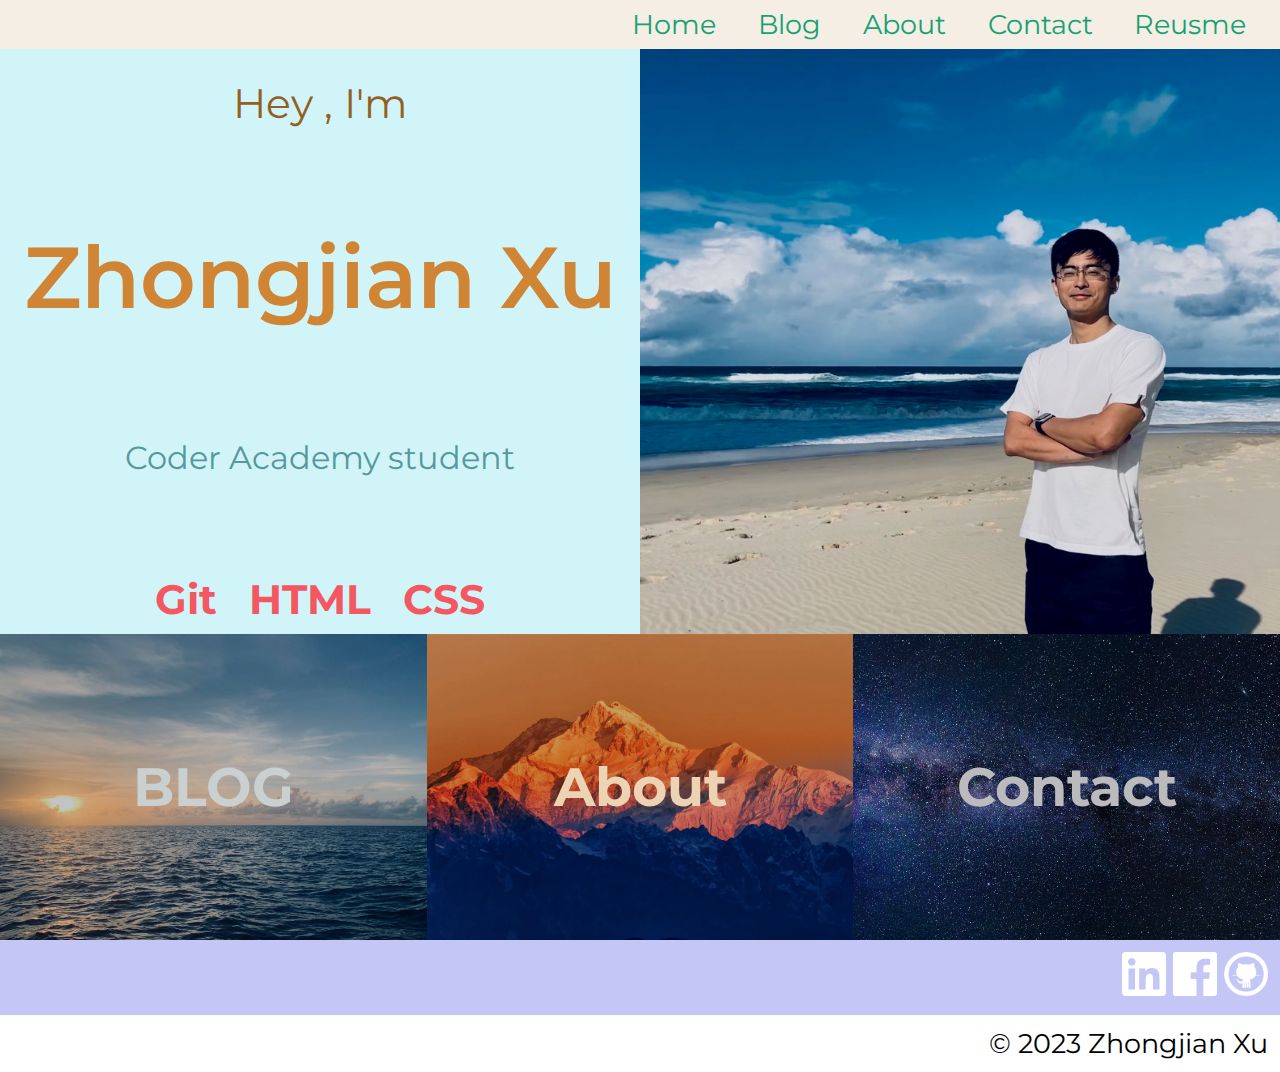
<file: src/index.html>
<!DOCTYPE html>
<html lang="en">
  <head>
    <meta charset="UTF-8" />
    <meta http-equiv="X-UA-Compatible" content="IE=edge" />
    <meta name="viewport" content="width=device-width, initial-scale=1.0" />
    <title>ZhongjianXu's portfolio</title>
    <link rel="stylesheet" href="home.css" />
    <style>
      @import url("https://fonts.googleapis.com/css2?family=Kalam:wght@300&family=Montserrat:wght@300;600&display=swap");
    </style>
  </head>

  <body>
    <nav>
      <ul class="navclick">
        <li><a href="index.html">Home</a></li>
        <li><a href="Blog.html">Blog</a></li>
        <li><a href="about.html">About</a></li>
        <li><a href="contact.html">Contact</a></li>
        <li><a href="resume_sample.pdf">Reusme</a></li>
      </ul>
    </nav>
    <main class="ipad_container">
      <article>
        <p id="p1">Hey , I'm</p>
        <p id="p2">Zhongjian Xu</p>
        <p id="p3">Coder Academy student</p>
        <p id="p4">Git HTML CSS</p>
      </article>

      <aside>
        <img src="image/me.png" alt="me" />
        <!--on tablet display this image will switch to background image, to adjust position-->
      </aside>
    </main>

    <article class="main_content">
      <section class="blog">
        <a href="Blog.html">BLOG</a>
      </section>

      <section class="about">
        <a href="about.html">About</a>
      </section>

      <section class="contact">
        <a href="contact.html">Contact</a>
      </section>
    </article>

    <section class="social-links">
      <a href="https://www.linkedin.com/in/zhongjianxu"
        ><img src="image/linkedin.png" alt="linkedin"
      /></a>
      <a href="https://www.facebook.com/zhongjian.xu.98/"
        ><img src="image/facebook.png" alt="Facebook"
      /></a>
      <a href="https://github.com/xzj66778899"
        ><img src="image/github.png" alt="Github" width="44px"
      /></a>
    </section>

    <footer>
      <p>&copy 2023 Zhongjian Xu</p>
    </footer>
  </body>
</html>
</file>
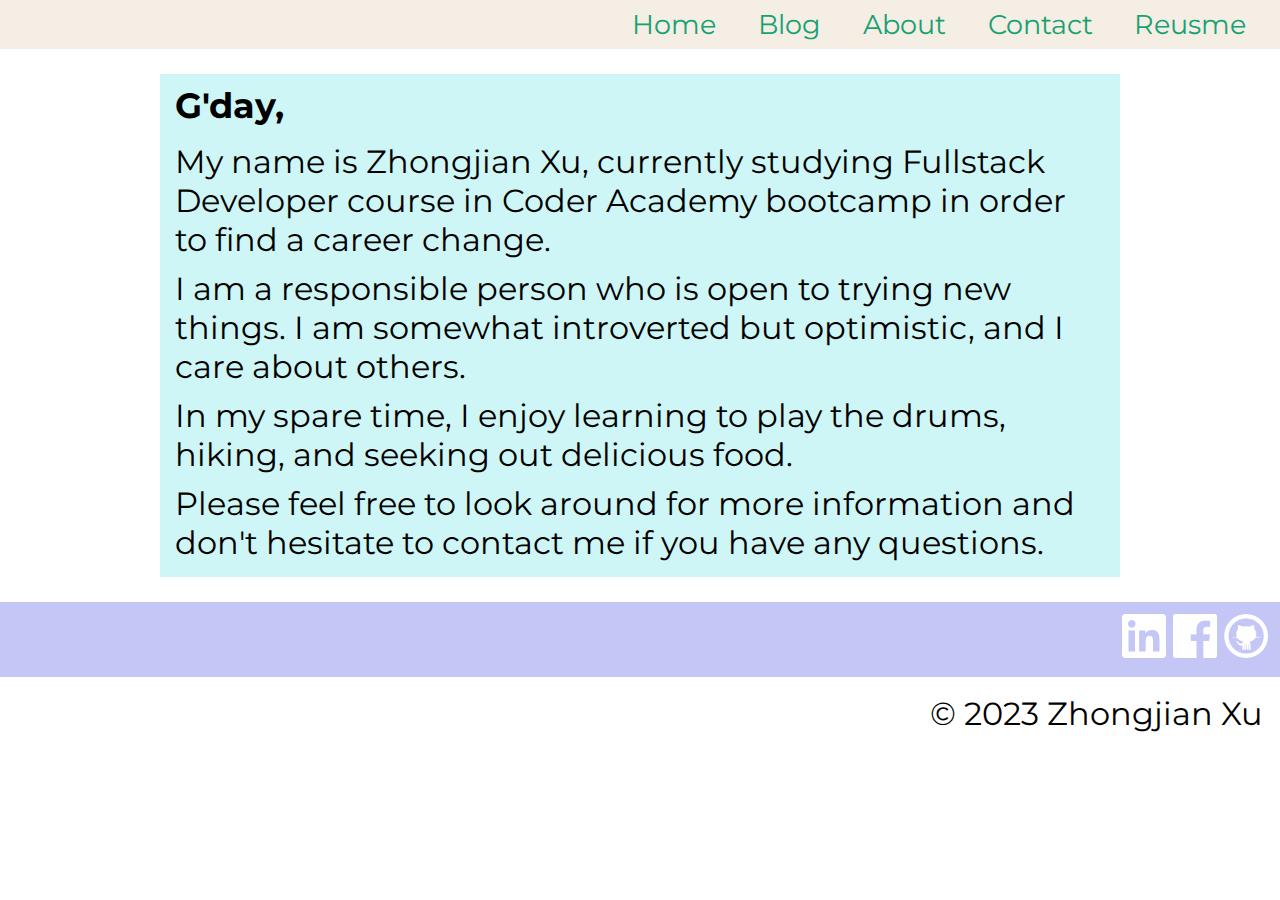
<file: src/A bit about me.html>
<!DOCTYPE html>
<html lang="en">
  <head>
    <meta charset="UTF-8" />
    <meta http-equiv="X-UA-Compatible" content="IE=edge" />
    <meta name="viewport" content="width=device-width, initial-scale=1.0" />
    <title>ZhongjianXu's portfolio</title>
    <link rel="stylesheet" href="aboutme.css" />
    <style>
      @import url("https://fonts.googleapis.com/css2?family=Kalam:wght@300&family=Montserrat:wght@300;600&display=swap");
    </style>
  </head>

  <body>
    <nav id="top" class="pagesnav">
      <ul class="navclick">
        <li><a href="homepage.html">Home</a></li>
        <li><a href="Blog.html">Blog</a></li>
        <li><a href="A bit about me.html">About</a></li>
        <li><a href="contact.html">Contact</a></li>
        <li><a href="resume_sample.pdf">Reusme</a></li>
      </ul>
    </nav>

    <main class="container">
      <article>
        <h1>G'day,</h1>
        <p>
          My name is Zhongjian Xu, currently studying Fullstack Developer course
          in Coder Academy bootcamp in order to find a career change.
        </p>
        <p>
          I am a responsible person who is open to trying new things. I am
          somewhat introverted but optimistic, and I care about others.
        </p>
        <p>
          In my spare time, I enjoy learning to play the drums, hiking, and
          seeking out delicious food.
        </p>
        <p>
          Please feel free to look around for more information and don't
          hesitate to contact me if you have any questions.
        </p>
      </article>
    </main>

    <section class="social-links">
      <a href="https://www.linkedin.com/in/zhongjianxu"
        ><img src="image/linkedin.png" alt="linkedin"
      /></a>
      <a href="https://www.facebook.com/zhongjian.xu.98/"
        ><img src="image/facebook.png" alt="facebook"
      /></a>
      <a href="https://github.com/xzj66778899"
        ><img src="image/github.png" alt="Github" width="44px"
      /></a>
    </section>

    <footer>
      <p>&copy 2023 Zhongjian Xu</p>
    </footer>
  </body>
</html>
</file>
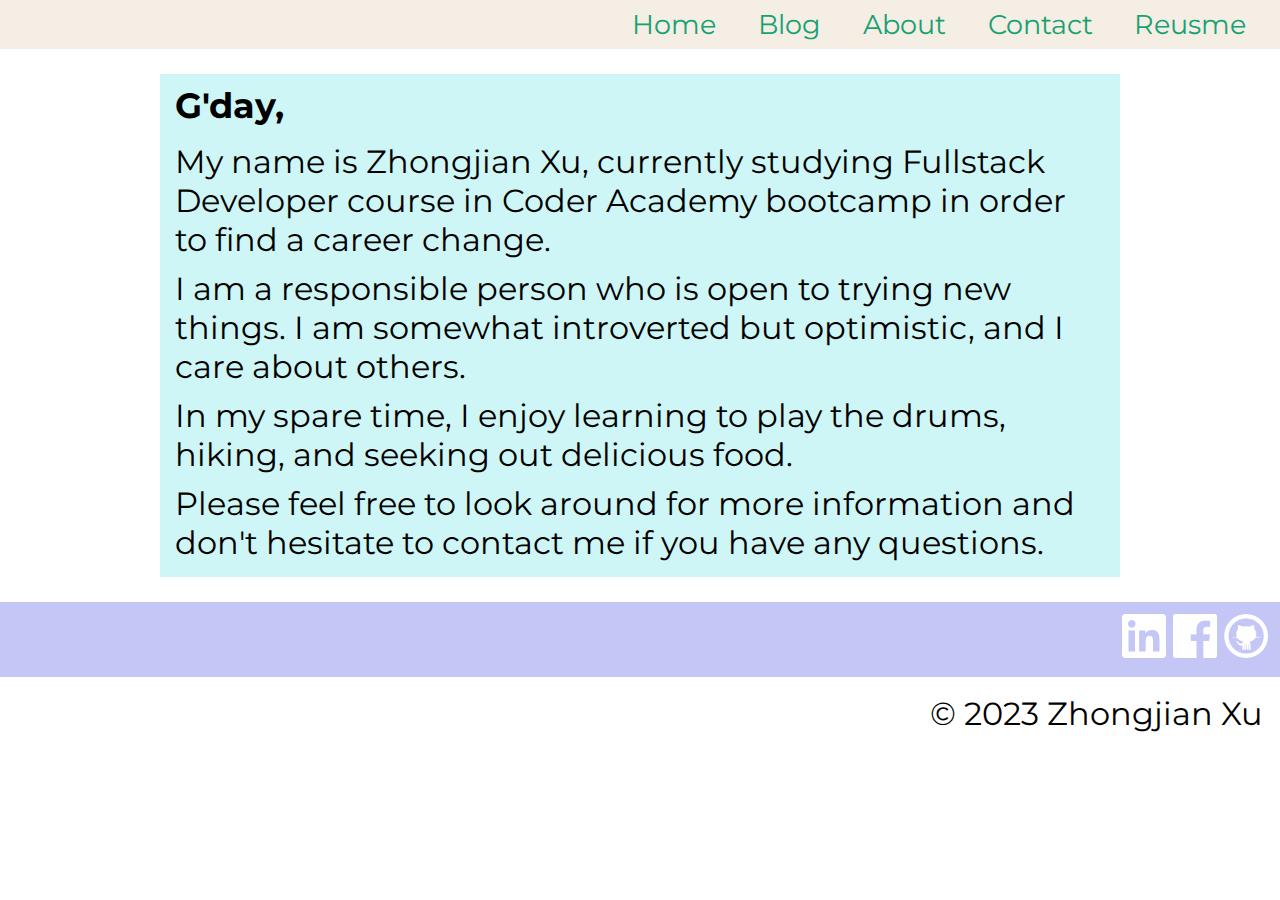
<file: src/about.html>
<!DOCTYPE html>
<html lang="en">
  <head>
    <meta charset="UTF-8" />
    <meta http-equiv="X-UA-Compatible" content="IE=edge" />
    <meta name="viewport" content="width=device-width, initial-scale=1.0" />
    <title>ZhongjianXu's portfolio</title>
    <link rel="stylesheet" href="aboutme.css" />
    <style>
      @import url("https://fonts.googleapis.com/css2?family=Kalam:wght@300&family=Montserrat:wght@300;600&display=swap");
    </style>
  </head>

  <body>
    <nav id="top" class="pagesnav">
      <ul class="navclick">
        <li><a href="index.html">Home</a></li>
        <li><a href="Blog.html">Blog</a></li>
        <li><a href="about.html">About</a></li>
        <li><a href="contact.html">Contact</a></li>
        <li><a href="resume_sample.pdf">Reusme</a></li>
      </ul>
    </nav>

    <main class="container">
      <article>
        <h1>G'day,</h1>
        <p>
          My name is Zhongjian Xu, currently studying Fullstack Developer course
          in Coder Academy bootcamp in order to find a career change.
        </p>
        <p>
          I am a responsible person who is open to trying new things. I am
          somewhat introverted but optimistic, and I care about others.
        </p>
        <p>
          In my spare time, I enjoy learning to play the drums, hiking, and
          seeking out delicious food.
        </p>
        <p>
          Please feel free to look around for more information and don't
          hesitate to contact me if you have any questions.
        </p>
      </article>
    </main>

    <section class="social-links">
      <a href="https://www.linkedin.com/in/zhongjianxu"
        ><img src="image/linkedin.png" alt="linkedin"
      /></a>
      <a href="https://www.facebook.com/zhongjian.xu.98/"
        ><img src="image/facebook.png" alt="facebook"
      /></a>
      <a href="https://github.com/xzj66778899"
        ><img src="image/github.png" alt="Github" width="44px"
      /></a>
    </section>

    <footer>
      <p>&copy 2023 Zhongjian Xu</p>
    </footer>
  </body>
</html>
</file>
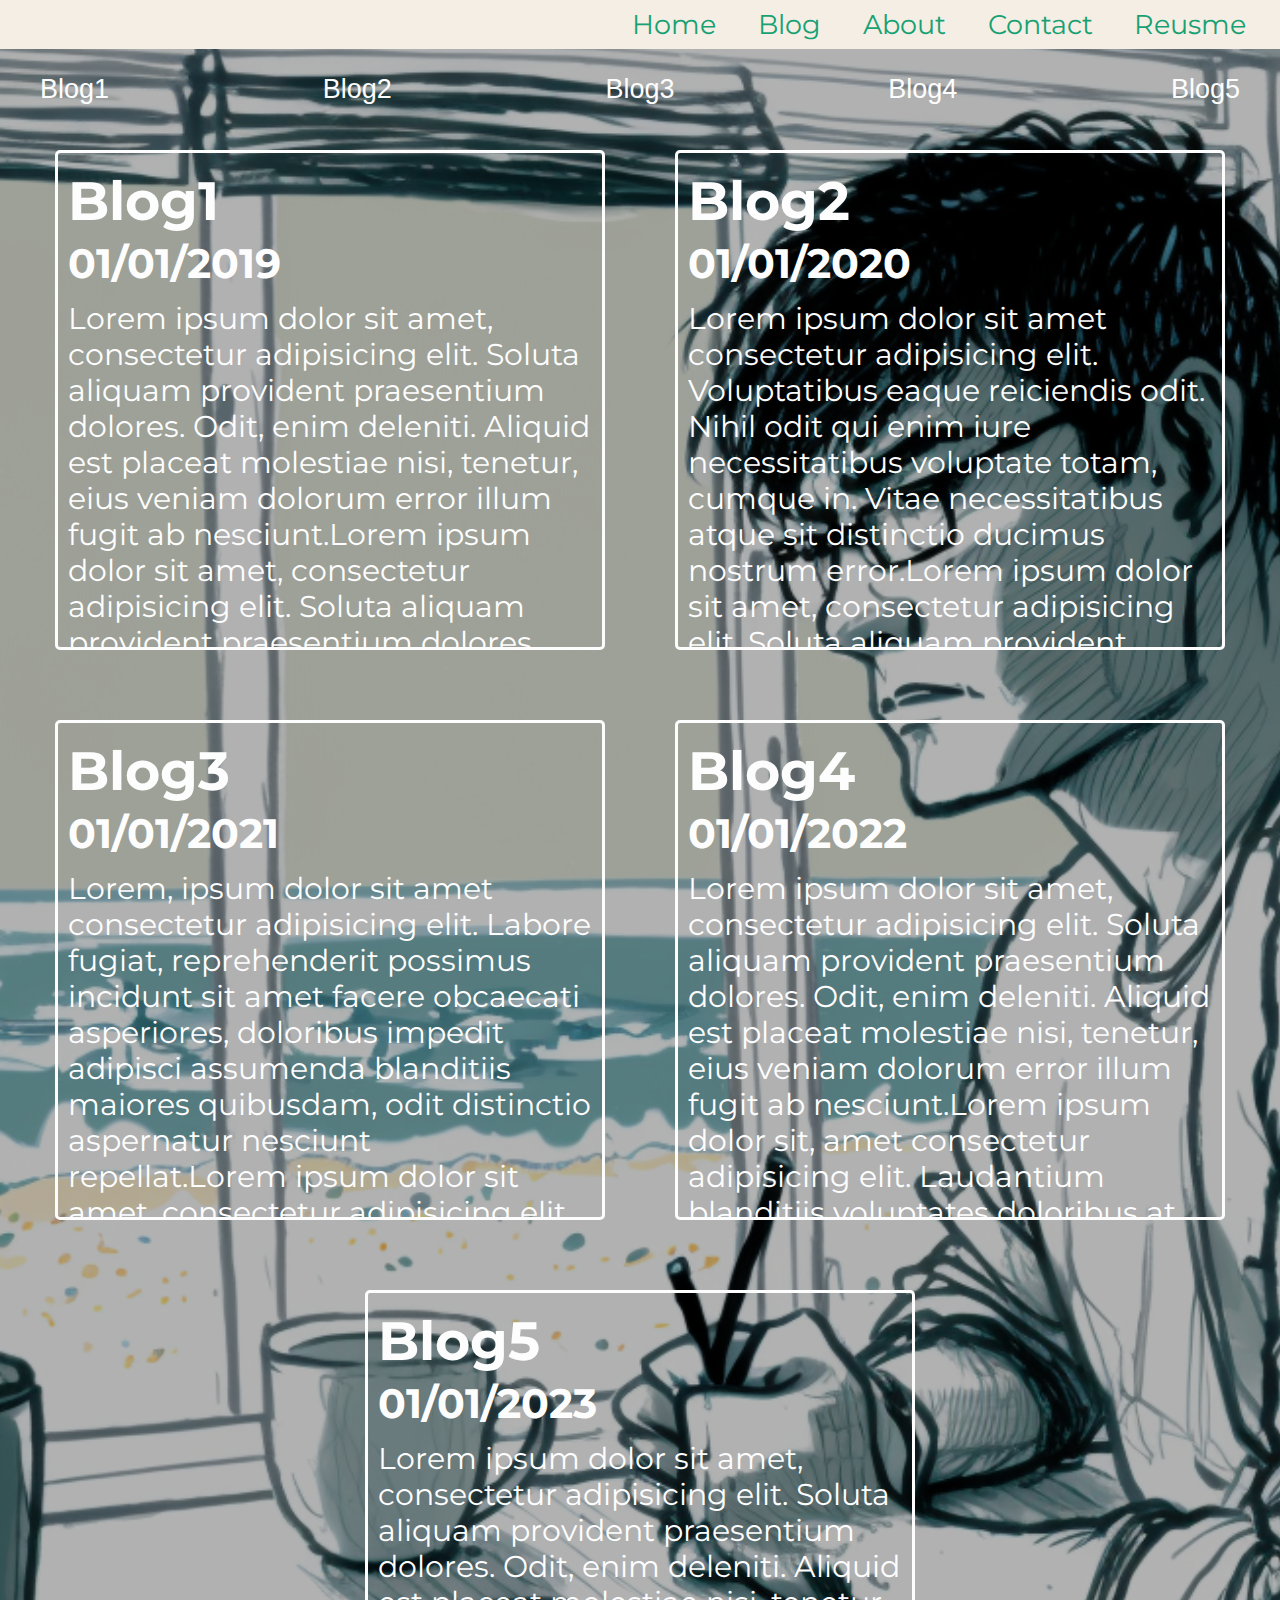
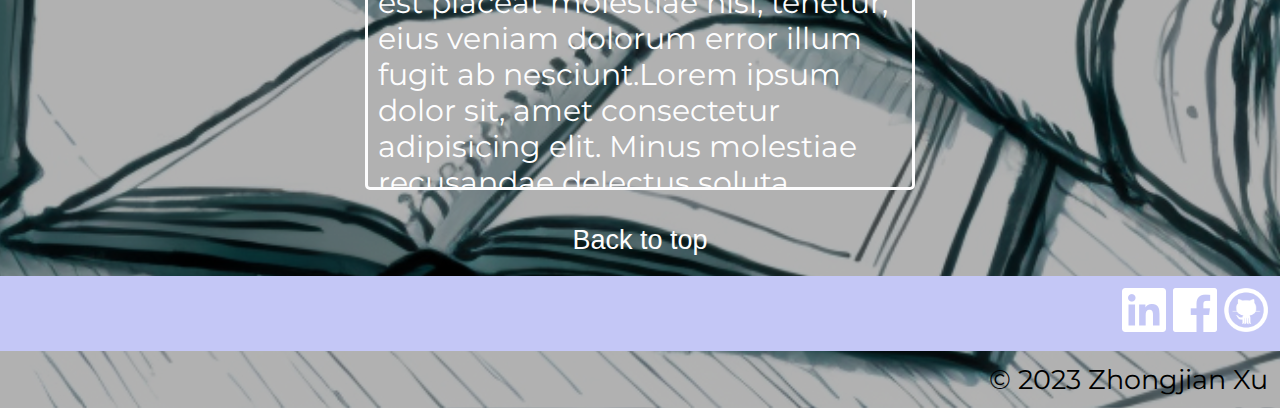
<file: src/Blog.html>
<!DOCTYPE html>
<html lang="en">
  <head>
    <meta charset="UTF-8" />
    <meta http-equiv="X-UA-Compatible" content="IE=edge" />
    <meta name="viewport" content="width=device-width, initial-scale=1.0" />
    <title>ZhongjianXu's portfolio</title>
    <link rel="stylesheet" href="Blog.css" />
    <style>
      @import url("https://fonts.googleapis.com/css2?family=Kalam:wght@300&family=Montserrat:wght@300;600&display=swap");
    </style>
  </head>

  <body>
    <nav id="top" class="pagesnav">
      <ul class="navclick">
        <li><a href="index.html">Home</a></li>
        <li><a href="Blog.html">Blog</a></li>
        <li><a href="about.html">About</a></li>
        <li><a href="contact.html">Contact</a></li>
        <li><a href="resume_sample.pdf">Reusme</a></li>
      </ul>
    </nav>

    <nav class="blognav">
      <a href="#blog1">Blog1</a>
      <a href="#blog2">Blog2</a>
      <a href="#blog3">Blog3</a>
      <a href="#blog4">Blog4</a>
      <a href="#blog5">Blog5</a>
    </nav>
    <main>
      <article class="container">
        <section id="blog1">
          <h1>Blog1</h1>
          <h5>01/01/2019</h5>
          Lorem ipsum dolor sit amet, consectetur adipisicing elit. Soluta
          aliquam provident praesentium dolores. Odit, enim deleniti. Aliquid
          est placeat molestiae nisi, tenetur, eius veniam dolorum error illum
          fugit ab nesciunt.Lorem ipsum dolor sit amet, consectetur adipisicing
          elit. Soluta aliquam provident praesentium dolores. Odit, enim
          deleniti. Aliquid est placeat molestiae nisi, tenetur, eius veniam
          dolorum error illum fugit ab nesciunt.
          <img class="blog_img" src="image/blog1.png" alt="Sydney" />
        </section>

        <section id="blog2">
          <h1>Blog2</h1>
          <h5>01/01/2020</h5>
          Lorem ipsum dolor sit amet consectetur adipisicing elit. Voluptatibus
          eaque reiciendis odit. Nihil odit qui enim iure necessitatibus
          voluptate totam, cumque in. Vitae necessitatibus atque sit distinctio
          ducimus nostrum error.Lorem ipsum dolor sit amet, consectetur
          adipisicing elit. Soluta aliquam provident praesentium dolores. Odit,
          enim deleniti. Aliquid est placeat molestiae nisi, tenetur, eius
          veniam dolorum error illum fugit ab nesciunt.
          <img class="blog_img" src="image/blog2.png" alt="Gold Coast" />
        </section>

        <section id="blog3">
          <h1>Blog3</h1>
          <h5>01/01/2021</h5>
          Lorem, ipsum dolor sit amet consectetur adipisicing elit. Labore
          fugiat, reprehenderit possimus incidunt sit amet facere obcaecati
          asperiores, doloribus impedit adipisci assumenda blanditiis maiores
          quibusdam, odit distinctio aspernatur nesciunt repellat.Lorem ipsum
          dolor sit amet, consectetur adipisicing elit. Soluta aliquam provident
          praesentium dolores. Odit, enim deleniti. Aliquid est placeat
          molestiae nisi, tenetur, eius veniam dolorum error illum fugit ab
          nesciunt.
          <img class="blog_img" src="image/blog3.png" alt="Melbourn" />
        </section>

        <section id="blog4">
          <h1>Blog4</h1>
          <h5>01/01/2022</h5>
          Lorem ipsum dolor sit amet, consectetur adipisicing elit. Soluta
          aliquam provident praesentium dolores. Odit, enim deleniti. Aliquid
          est placeat molestiae nisi, tenetur, eius veniam dolorum error illum
          fugit ab nesciunt.Lorem ipsum dolor sit, amet consectetur adipisicing
          elit. Laudantium blanditiis voluptates doloribus at delectus ipsum,
          provident, autem qui sequi ipsa, dolore praesentium laboriosam! Est
          quos enim iusto fugit, dolores placeat?
          <img class="blog_img" src="image/blog4.png" alt="Perth" />
        </section>

        <section id="blog5">
          <h1>Blog5</h1>
          <h5>01/01/2023</h5>
          Lorem ipsum dolor sit amet, consectetur adipisicing elit. Soluta
          aliquam provident praesentium dolores. Odit, enim deleniti. Aliquid
          est placeat molestiae nisi, tenetur, eius veniam dolorum error illum
          fugit ab nesciunt.Lorem ipsum dolor sit, amet consectetur adipisicing
          elit. Minus molestiae recusandae delectus soluta dignissimos rerum
          dolore, fuga maxime, distinctio iste qui mollitia pariatur excepturi
          labore exercitationem nulla quisquam, eius repellat?
          <img class="blog_img" src="image/blog5.png" alt="Adelie" />
        </section>
      </article>
    </main>

    <nav class="bottomnav">
      <a href="#top">Back to top</a>
    </nav>

    <section class="social-links">
      <a href="https://www.linkedin.com/in/zhongjianxu"
        ><img src="image/linkedin.png" alt="linkedin"
      /></a>
      <a href="https://www.facebook.com/zhongjian.xu.98/"
        ><img src="image/facebook.png" alt="facebook"
      /></a>
      <a href="https://github.com/xzj66778899"
        ><img src="image/github.png" alt="Github" width="44px"
      /></a>
    </section>

    <footer>
      <p>&copy 2023 Zhongjian Xu</p>
    </footer>
  </body>
</html>
</file>
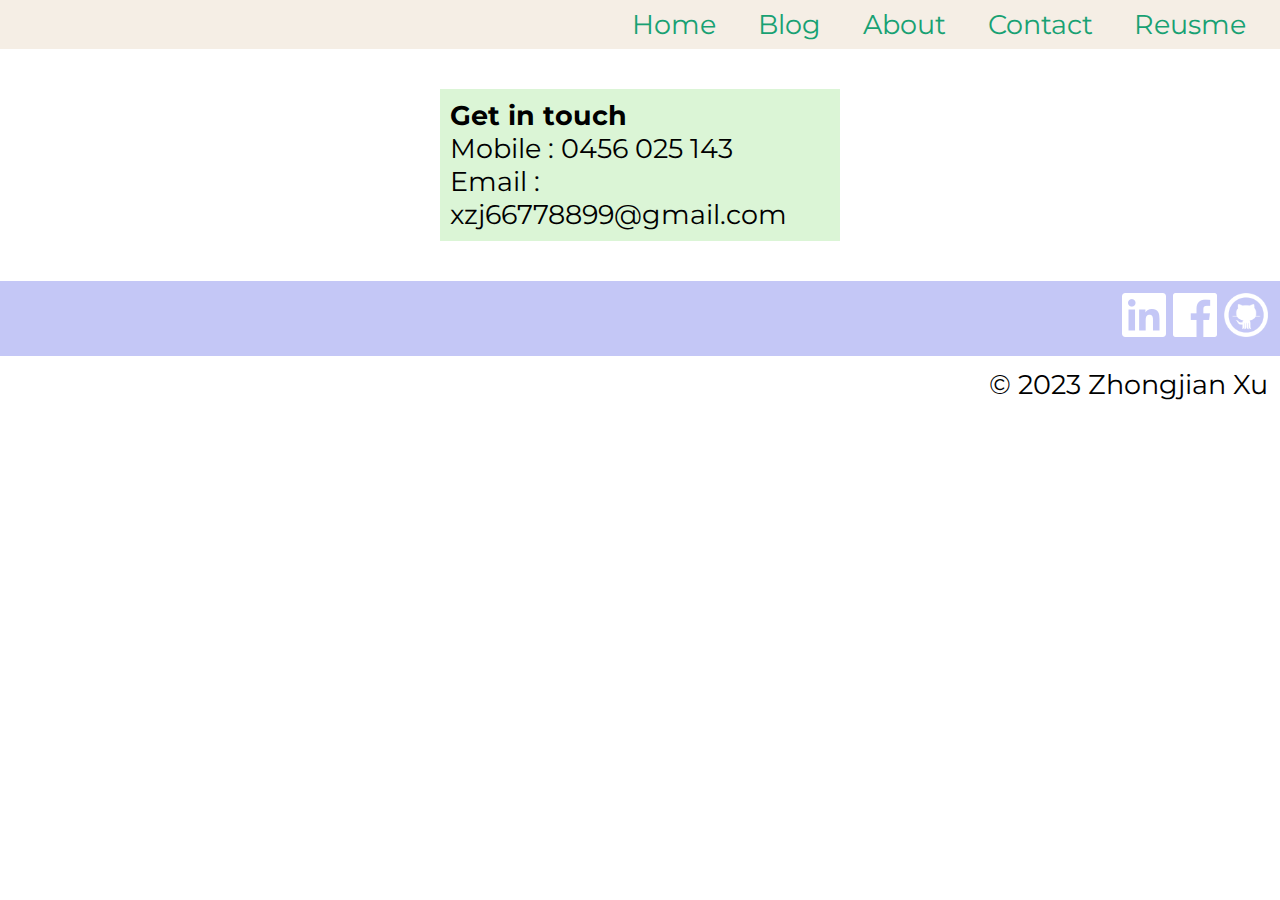
<file: src/contact.html>
<!DOCTYPE html>
<html lang="en">
<head>
    <meta charset="UTF-8">
    <meta http-equiv="X-UA-Compatible" content="IE=edge">
    <meta name="viewport" content="width=device-width, initial-scale=1.0">
    <title>ZhongjianXu's portfolio</title>
    <link rel="stylesheet" href="contact.css" />
    <style>
        @import url('https://fonts.googleapis.com/css2?family=Kalam:wght@300&family=Montserrat:wght@300;600&display=swap');
        </style>
</head>

<body>
    <nav id="top" class="pagesnav">
        <ul class="navclick">
          <li><a href="index.html">Home</a></li>
          <li><a href="Blog.html">Blog</a></li>
          <li><a href="about.html">About</a></li>
          <li><a href="contact.html">Contact</a></li>
          <li><a href="resume_sample.pdf">Reusme</a></li>
        </ul>
   </nav>


 <!--contact details-->
 <section class="container">
    <article>
    <h3>Get in touch</h3>
    <p>Mobile : 0456 025 143</p>
    <p>Email : xzj66778899@gmail.com</p>
    </article>
</section>
<section class="social-links">
    <a href="https://www.linkedin.com/in/zhongjianxu"><img src="image/linkedin.png" alt="linkedin"></a>
    <a href="https://www.facebook.com/zhongjian.xu.98/"><img src="image/facebook.png" alt="Facebook"></a>
    <a href="https://github.com/xzj66778899"><img src="image/github.png" alt="Github" width="44px"></a>
</section>

<footer>
    <P>&copy 2023 Zhongjian Xu</P>
</footer>





</body>













</html>
</file>
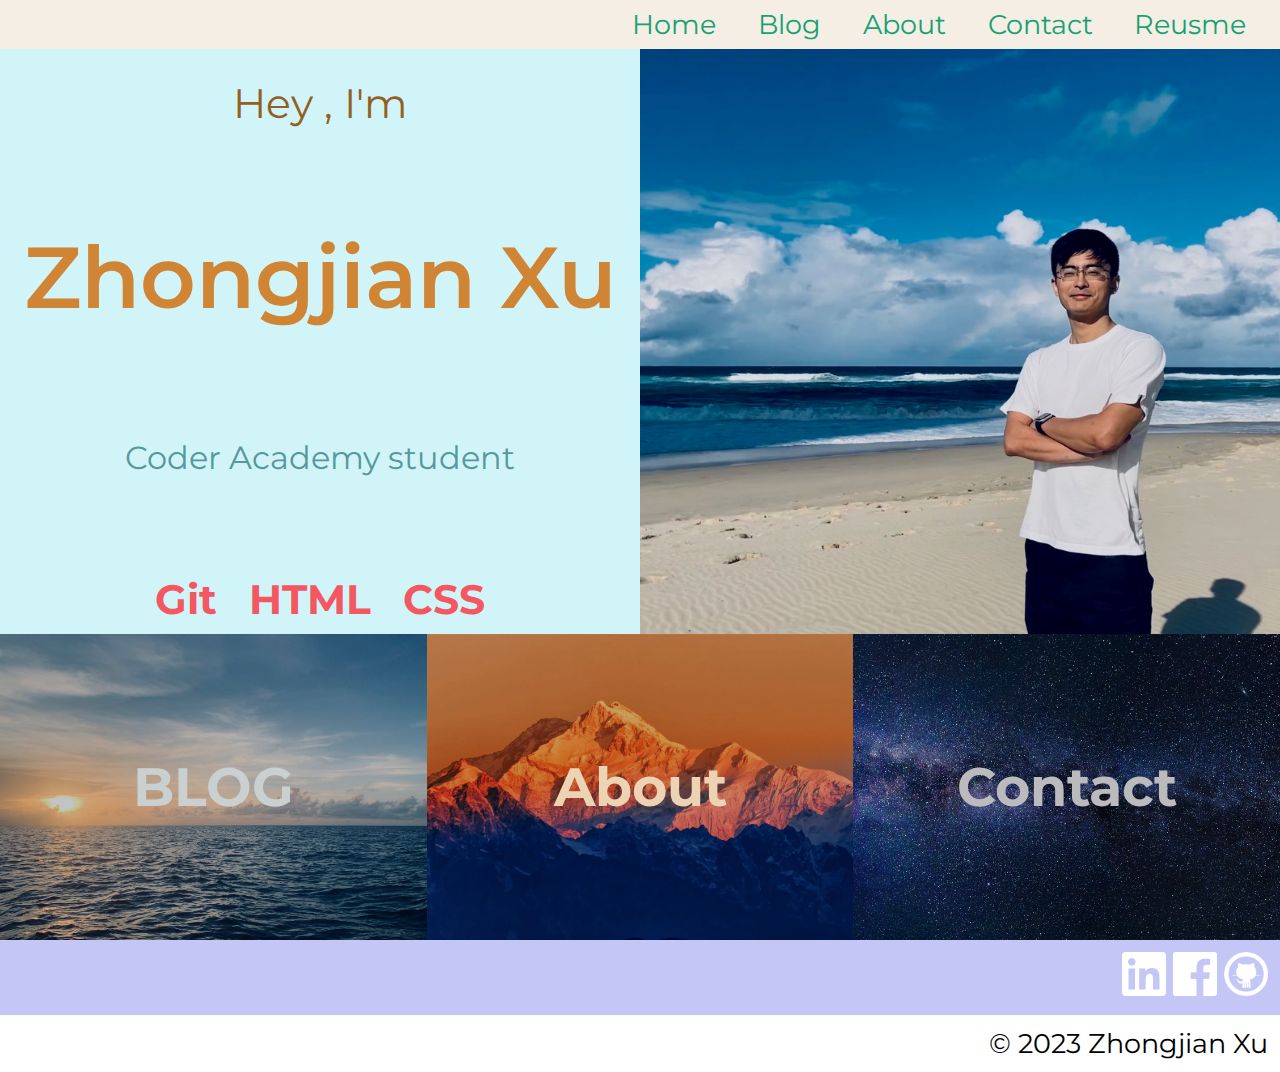
<file: src/homepage.html>
<!DOCTYPE html>
<html lang="en">
  <head>
    <meta charset="UTF-8" />
    <meta http-equiv="X-UA-Compatible" content="IE=edge" />
    <meta name="viewport" content="width=device-width, initial-scale=1.0" />
    <title>ZhongjianXu's portfolio</title>
    <link rel="stylesheet" href="home.css" />
    <style>
      @import url("https://fonts.googleapis.com/css2?family=Kalam:wght@300&family=Montserrat:wght@300;600&display=swap");
    </style>
  </head>

  <body>
    <nav>
      <ul class="navclick">
        <li><a href="homepage.html">Home</a></li>
        <li><a href="Blog.html">Blog</a></li>
        <li><a href="about.html">About</a></li>
        <li><a href="contact.html">Contact</a></li>
        <li><a href="resume_sample.pdf">Reusme</a></li>
      </ul>
    </nav>
    <main class="ipad_container">
      <article>
        <p id="p1">Hey , I'm</p>
        <p id="p2">Zhongjian Xu</p>
        <p id="p3">Coder Academy student</p>
        <p id="p4">Git HTML CSS</p>
      </article>

      <aside>
        <img src="image/me.png" alt="me" />
        <!--on tablet display this image will switch to background image, to adjust position-->
      </aside>
    </main>

    <article class="main_content">
      <section class="blog">
        <a href="Blog.html">BLOG</a>
      </section>

      <section class="about">
        <a href="about.html">About</a>
      </section>

      <section class="contact">
        <a href="Contact.html">Contact</a>
      </section>
    </article>

    <section class="social-links">
      <a href="https://www.linkedin.com/in/zhongjianxu"
        ><img src="image/linkedin.png" alt="linkedin"
      /></a>
      <a href="https://www.facebook.com/zhongjian.xu.98/"
        ><img src="image/facebook.png" alt="Facebook"
      /></a>
      <a href="https://github.com/xzj66778899"
        ><img src="image/github.png" alt="Github" width="44px"
      /></a>
    </section>

    <footer>
      <p>&copy 2023 Zhongjian Xu</p>
    </footer>
  </body>
</html>
</file>
<file: src/home.css>
* {
  font-family: "Montserrat", sans-serif;
  box-sizing: border-box;
  margin: 0;
  padding: 0;
}
nav a {
  text-decoration: none;
  color: #18a173;
}
body {
  font-size: 16px;
  text-align: center;
}

/*navigation bar*/
nav {
  background-color: rgb(245, 238, 229);
}
ul {
  display: flex;
  justify-content: space-around;
}
li {
  padding: 0.3rem;
  margin: 0.2rem;
  list-style: none;
  transition-duration: 0.5s;
  font-size: 1rem;
}
.navclick :hover {
  transition-duration: 0.5s;
  transform: scale(1.15);
}

/*cover*/

main article {
  display: flex;
  justify-content: space-between;
  flex-direction: column;
  background-color: rgb(209, 244, 249);
}

#p1 {
  font-size: 1.5rem;
  color: rgb(146, 96, 35);
  text-align: center;
  padding: 30px 0 10px;
}
#p2 {
  font-size: 3.2rem;
  font-weight: 600;
  color: rgb(208, 133, 53);
  text-align: center;
  padding: 10px;
}
#p3 {
  font-size: 1.2rem;
  color: rgb(86, 153, 155);
  text-align: center;
  padding: 22px;
}
#p4 {
  font-size: 1.5rem;
  font-weight: bold;
  color: rgb(243, 88, 98);
  text-align: center;
  padding: 0 0 10px;
  word-spacing: 20px;
}
article p {
  background-color: rgb(209, 244, 249);
}
aside img {
  display: block;
  width: 100vw;
  -webkit-filter: brightness(90%);
}

/*for bigger display flex container*/
main article {
  text-align: center;
}
body > article {
  width: 100vw;
  text-align: center;
}

body > article > section 
{
  width: 100vw;
}

/*blog*/
.blog a {
  font-size: 2rem;
  color: rgb(202, 207, 207);
  text-decoration: none;
  font-weight: bold;
  transition: 0.7s;
}

.blog a:hover {
  color: rgb(202, 225, 225);
  text-decoration: none;
  font-size: 2.5rem;
  transition: 0.7s;
}

.blog {
  padding: 5rem 0;
  background: linear-gradient(rgba(0, 0, 0, 0.2), rgba(0, 0, 0, 0.2)),
    url(image/ocean.png);
  background-size: cover;
}

/*about*/

.about a {
  font-size: 2rem;
  color: rgb(235, 211, 179);
  text-decoration: none;
  font-weight: bold;
  transition: 0.7s;
}

.about a:hover {
  color: rgb(243, 232, 217);
  text-decoration: none;
  font-size: 2.5rem;
  transition: 0.7s;
}

.about {
  padding: 5rem 0;
  background: linear-gradient(rgba(0, 0, 0, 0.2), rgba(0, 0, 0, 0.2)),
    url(image/mountain.png);
  background-size: cover;
}

/*contact*/

.contact a {
  font-size: 2rem;
  color: rgb(187, 187, 189);
  text-decoration: none;
  font-weight: bold;
  transition: 0.7s;
}

.contact a:hover {
  color: rgb(223, 223, 227);
  text-decoration: none;
  font-size: 2.5rem;
  transition: 0.7s;
}

.contact {
  padding: 5rem 0;
  background: linear-gradient(rgba(0, 0, 0, 0.2), rgba(0, 0, 0, 0.2)),
    url(image/milky\ way.png);
  background-size: cover;
}

/*social links*/

.social-links {
  padding: 12px 0 8px 0;
  background-color: rgb(196, 199, 246);
  text-align: center;
  word-spacing: 3rem;
}

footer {
  text-align: center;
}

/*mobile display*/
@media screen and (min-width: 481px) and (max-width: 767px) {
  * {
    font-size: 20px;
  }
}

/*tablet display*/
@media screen and (min-width: 768px) and (max-width: 1199px) {
  * {
    font-size: 22px;
  }

  main article,
  aside img {
    width: 50vw;
    height: 50vh;
  }

  /*change aside-img to background-img  in order to adjust img position*/
  aside img {
    opacity: 0;
  }

  aside {
    background-image: url(image/me.png);
    background-size: cover;
    background-position: 80%;
    -webkit-filter: brightness(90%);
  }

  .ipad_container,
  .main_content {
    display: flex;
  }

  .social-links,
  footer {
    text-align: right;
    word-spacing: 0;
    padding: 12px 12px 12px 0;
  }
}

/*desktop dispaly*/
@media screen and (min-width: 1200px) {
  * {
    font-size: 27px;
  }

.navclick{
  justify-content: end;
}
li{
  margin: 0 2vw 0 0;
}
  
  aside img {
    object-fit: cover;
  }

  .main_content section {
    padding: 120px 0;
  }

  .main_content section a {
    font-size: 2rem;
  }

  .main_content section a:hover {
    padding: 120px 0;
    font-size: 2.5rem;
  }

  .ipad_container,
  .main_content {
    display: flex;
  }

  main article,
  aside img {
    width: 50vw;
    height: 65vh;
  }

  .social-links,
  footer {
    text-align: right;
    word-spacing: 0;
    padding: 12px 12px 12px 0;
  }
}
</file>
<file: src/aboutme.css>
* {
  font-family: "Montserrat", sans-serif;
  box-sizing: border-box;
  margin: 0;
  padding: 0;
}

/*page navigation*/

.pagesnav a {
  text-decoration: none;
  color: #18a173;
}

.pagesnav {
  flex-wrap: wrap;
  background-color: rgb(245, 238, 229);
}
ul {
  display: flex;
  justify-content: space-around;
}
li {
  padding: 0.3rem;
  margin: 0.2rem;
  list-style: none;
  transition-duration: 0.25s;
}
.navclick :hover {
  color: rgba(50, 112, 77, 0.678);
  transition-duration: 0.4s;
  transform: scale(1.15);
  transition-property: transform;
}

.container {
  display: flex;
  flex-direction: column;
  justify-content: center;
  align-items: center;
}

article {
  width: 75vw;
  padding: 10px;
  margin: 25px;
  text-align: cent;
  background-color: rgb(206, 246, 246);
}

h1 {
  font-size: 1.3rem;
  padding: 0 5px 10px 5px;
}
p {
  font-size: 1.2rem;
  padding: 5px;
}

main section {
  width: 75vw;
  padding: 10px;
  margin: 10px 0 30px;
  background-color: bisque;
}

.social-links {
  padding: 12px 0 8px;
  background-color: rgb(196, 199, 246);
  text-align: center;
  word-spacing: 3rem;
}

footer {
  text-align: center;
}

/*mobile display*/
@media screen and (min-width: 481px) and (max-width: 767px) {
  * {
    font-size: 20px;
  }

  .social-links,
  footer {
    text-align: right;
    word-spacing: 0;
    padding: 12px 12px 12px 0;
  }
}

/*tablet display*/
@media screen and (min-width: 768px) and (max-width: 1199px) {
  * {
    font-size: 22px;
  }
  .social-links,
  footer {
    text-align: right;
    word-spacing: 0;
    padding: 12px 12px 12px 0;
  }
}

/*desktop display*/
@media screen and (min-width: 1200px) {
  * {
    font-size: 27px;
  }

  .navclick{
    justify-content: end;
  }
  li{
    margin: 0 2vw 0 0;
  }

  .social-links,
  footer {
    text-align: right;
    word-spacing: 0;
    padding: 12px 12px 12px 0;
  }
}
</file>
<file: src/Blog.css>
* {
  font-family: "Montserrat", sans-serif;
  box-sizing: border-box;
  margin: 0;
  padding: 0;
}
body {
  background-image: linear-gradient(rgba(0, 0, 0, 0.3), rgba(0, 0, 0, 0.3)),
    url(image/blog.png);
  background-position: 63%;
  background-size: cover;
  
}

/*page navigation*/

.pagesnav a {
  text-decoration: none;
  color: #18a173;
}

.pagesnav {
  flex-wrap: wrap;
  background-color: rgb(245, 238, 229);
}
ul {
  display: flex;
  justify-content: space-around;
}
li {
  padding: 0.3rem;
  margin: 0.2rem;
  list-style: none;
  transition-duration: 0.25s;
}
.navclick :hover {
  color: rgba(50, 112, 77, 0.678);
  transition-duration: 0.4s;
  transform: scale(1.15);
  transition-property: transform;
}

/*blogs & bottom navigation bar*/

.blognav,
.bottomnav {
  display: flex;
  justify-content: space-between;
  font-size: 1.3rem;
  margin: 25px 40px 10px 40px;
}

.bottomnav {
  justify-content: center;
  margin: 0 0 20px;
}

.blognav a,
.bottomnav a {
  text-decoration: none;
  color: #fdfdfd;
  font-family: Verdana, Geneva, Tahoma, sans-serif;
}

.blognav a:hover,
.bottomnav a:hover {
  text-decoration: underline;
}

/*blog content*/
h1 {
  font-size: 2rem;
  padding: 5px 0 5px;
}
h5 {
  font-size: 1.5rem;
  padding: 0 0 12px;
}

.container {
  display: flex;
  flex-direction: column;
  justify-content: center;
  align-items: center;
}

article > section {
  font-family: "Montserrat", sans-serif;
  font-size: 1.5rem;
  color: rgb(253, 253, 254);
  height: 500px;
  width: 80vw;
  padding: 10px;
  margin: 25px 15px;
  border: 3px solid;
  border-radius: 5px;
  overflow-y: scroll;
}

.blog_img {
  width: 100%;
  padding: 20px 0;
}

/*social linkls*/
.social-links {
  padding: 12px 0 8px;
  background-color: rgb(196, 199, 246);
  text-align: center;
  word-spacing: 3rem;
}

footer {
  text-align: center;
}

/*mobile display*/
@media screen and (min-width: 481px) and (max-width: 767px) {
  * {
    font-size: 20px;
  }
}

/*tablet display*/
@media screen and (min-width: 768px) and (max-width: 1199px) {
  * {
    font-size: 22px;
  }

  article > section {
    width: 77vw;
    margin: 10px;
  }

  .social-links,
  footer {
    text-align: right;
    word-spacing: 0;
    padding: 12px 12px 12px 0;
  }
}

/*desktop display*/
@media screen and (min-width: 1200px) {
  * {
    font-size: 27px;
  }

  .navclick{
    justify-content: end;
  }
  li{
    margin: 0 2vw 0 0;
  }

  .container {
    display: flex;
    flex-direction: row;
    flex-wrap: wrap;
    justify-content: center;
  }

  article > section {
    width: 43vw;
    margin: 35px;
    font-size: 1.1rem;
  }

  .social-links,
  footer {
    text-align: right;
    word-spacing: 0;
    padding: 12px 12px 12px 0;
  }
}
</file>
<file: src/contact.css>
* {
  font-family: "Montserrat", sans-serif;
  box-sizing: border-box;
  margin: 0;
  padding: 0;
}

/*page navigation*/

.pagesnav a {
  text-decoration: none;
  color: #18a173;
}

.pagesnav {
  flex-wrap: wrap;
  background-color: rgb(245, 238, 229);
}
ul {
  display: flex;
  justify-content: space-around;
}
li {
  padding: 0.3rem;
  margin: 0.2rem;
  list-style: none;
  transition-duration: 0.25s;
}
.navclick :hover {
  color: rgba(50, 112, 77, 0.678);
  transition-duration: 0.4s;
  transform: scale(1.15);
  transition-property: transform;
}

/*main*/

.container {
  display: flex;
  justify-content: center;
  padding: 40px;
}

article {
  font-size: 1.2rem;
  width: 400px;
  padding: 10px;
  background-color: rgb(219, 245, 214);
}

main h3 {
  padding: 0 0 10px;
}

/*social links*/

.social-links {
  padding: 12px 0 8px;
  background-color: rgb(196, 199, 246);
  text-align: center;
  word-spacing: 3rem;
}

footer {
  text-align: center;
}

/*mobile display*/
@media screen and (min-width: 481px) and (max-width: 767px) {
  * {
    font-size: 20px;
  }
}

/*tablet display*/
@media screen and (min-width: 768px) and (max-width: 1199px) {
  * {
    font-size: 22px;
  }

  .social-links,
  footer {
    text-align: right;
    word-spacing: 0;
    padding: 12px 12px 12px 0;
  }
}

/*desktop display*/
@media screen and (min-width: 1200px) {
  * {
    font-size: 27px;
  }

  .navclick{
    justify-content: end;
  }
  li{
    margin: 0 2vw 0 0;
  }

  .social-links,
  footer {
    text-align: right;
    word-spacing: 0;
    padding: 12px 12px 12px 0;
  }
}
</file>
